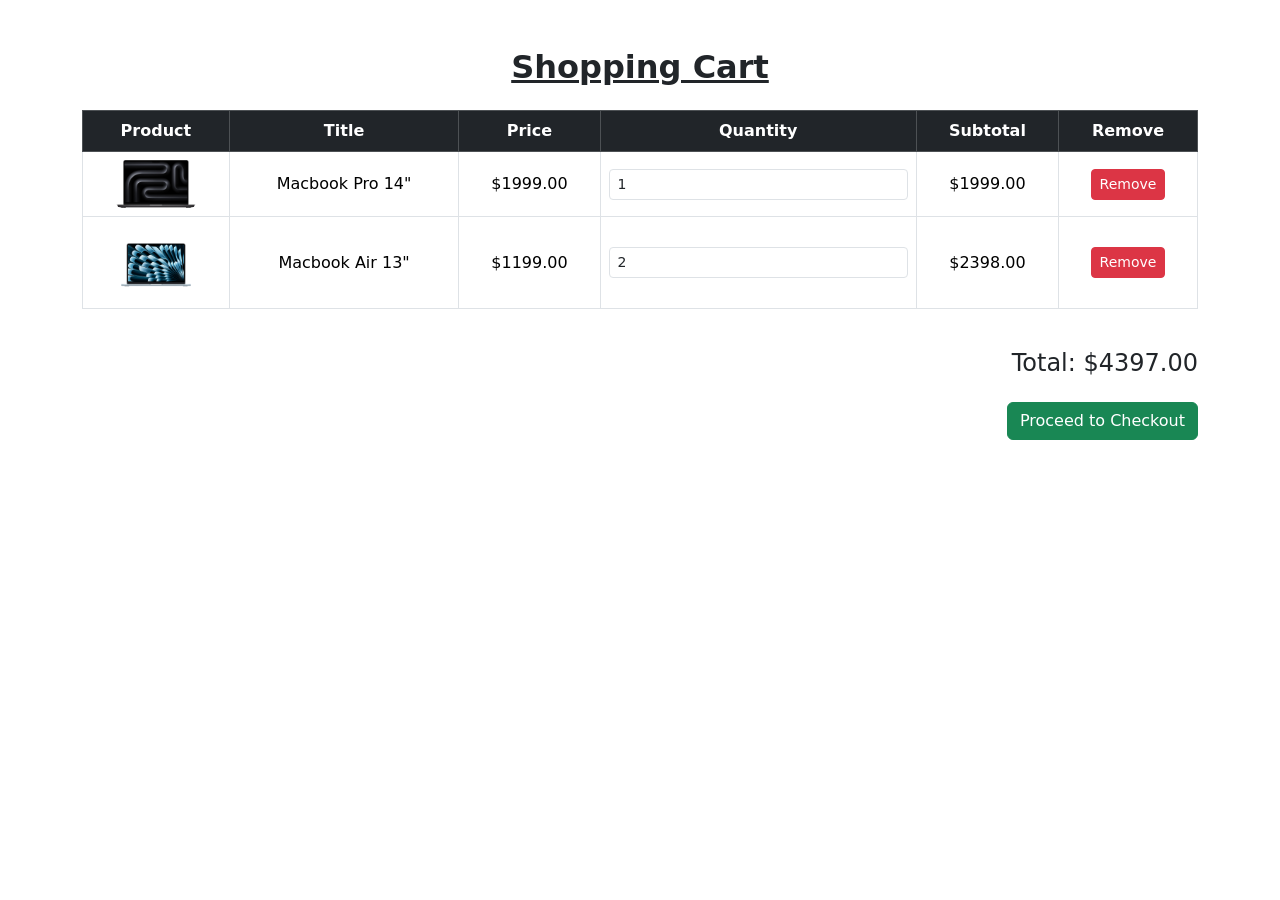
<file: cart.html>
<!DOCTYPE html>
<html lang="en">
<head>
  <meta charset="UTF-8" />
  <meta name="viewport" content="width=device-width, initial-scale=1.0"/>
  <title>Your Cart</title>
  <link
    href="https://cdn.jsdelivr.net/npm/bootstrap@5.3.3/dist/css/bootstrap.min.css"
    rel="stylesheet"
  />
  <style>
    .cart-img {
      width: 80px;
    }
  </style>
</head>
<body>

  <div class="container my-5">
    <h2 class="text-center mb-4 fw-bold text-decoration-underline">Shopping Cart</h2>

    <div class="table-responsive">
      <table class="table table-bordered align-middle text-center">
        <thead class="table-dark">
          <tr>
            <th>Product</th>
            <th>Title</th>
            <th>Price</th>
            <th>Quantity</th>
            <th>Subtotal</th>
            <th>Remove</th>
          </tr>
        </thead>
        <tbody id="cart-items">
        </tbody>
      </table>
    </div>

    <div class="text-end mt-4">
      <h4>Total: $<span id="total-price">0.00</span></h4>
      <a href="checkout.html " class="btn btn-success mt-3">Proceed to Checkout</a>
    </div>
  </div>

  <script>
    const cart = [
      {
        title: "Macbook Pro 14\"",
        price: 1999,
        quantity: 1,
        image: "Images/Products-Img/Macbook-Pro.jpg"
      },
      {
        title: "Macbook Air 13\"",
        price: 1199,
        quantity: 2,
        image: "Images/Products-Img/Macbook-Air.jpg"
      }
    ];

    const cartItemsEl = document.getElementById("cart-items");
    const totalPriceEl = document.getElementById("total-price");

    function renderCart() {
      cartItemsEl.innerHTML = "";
      let total = 0;

      cart.forEach((item, index) => {
        const subtotal = item.price * item.quantity;
        total += subtotal;

        const row = `
          <tr>
            <td><img src="${item.image}" alt="${item.title}" class="cart-img rounded"></td>
            <td>${item.title}</td>
            <td>$${item.price.toFixed(2)}</td>
            <td>
              <input type="number" value="${item.quantity}" min="1" class="form-control form-control-sm" onchange="updateQuantity(${index}, this.value)">
            </td>
            <td>$${subtotal.toFixed(2)}</td>
            <td><button class="btn btn-danger btn-sm" onclick="removeItem(${index})">Remove</button></td>
          </tr>
        `;
        cartItemsEl.insertAdjacentHTML("beforeend", row);
      });

      totalPriceEl.textContent = total.toFixed(2);
    }

    function updateQuantity(index, value) {
      cart[index].quantity = parseInt(value);
      renderCart();
    }

    function removeItem(index) {
      cart.splice(index, 1);
      renderCart();
    }

    renderCart();
  </script>

</body>
</html>
</file>
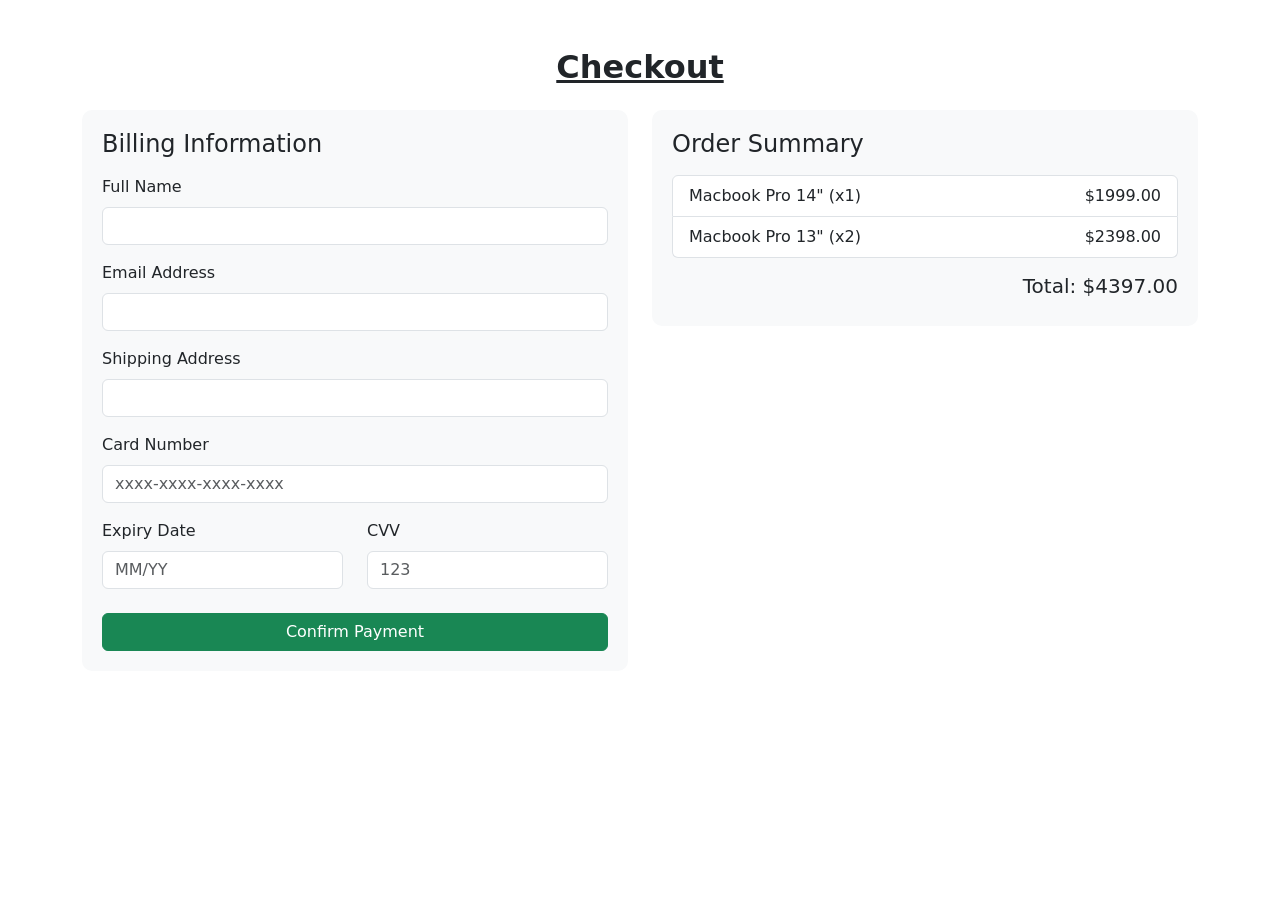
<file: checkout.html>
<!DOCTYPE html>
<html lang="en">
  <head>
    <meta charset="UTF-8" />
    <meta name="viewport" content="width=device-width, initial-scale=1.0" />
    <title>Checkout</title>
    <link
      href="https://cdn.jsdelivr.net/npm/bootstrap@5.3.3/dist/css/bootstrap.min.css"
      rel="stylesheet"
    />
    <style>
      .form-section {
        background-color: #f8f9fa;
        padding: 20px;
        border-radius: 10px;
      }
    </style>
  </head>
  <body>
    <div class="container my-5">
      <h2 class="text-center fw-bold text-decoration-underline mb-4">
        Checkout
      </h2>

      <div class="row g-4">
        <!-- Billing Details -->
        <div class="col-md-6">
          <div class="form-section">
            <h4 class="mb-3">Billing Information</h4>
            <form id="checkout-form">
              <div class="mb-3">
                <label for="fullName" class="form-label">Full Name</label>
                <input
                  type="text"
                  id="fullName"
                  class="form-control"
                  required
                />
              </div>
              <div class="mb-3">
                <label for="email" class="form-label">Email Address</label>
                <input type="email" id="email" class="form-control" required />
              </div>
              <div class="mb-3">
                <label for="address" class="form-label">Shipping Address</label>
                <input type="text" id="address" class="form-control" required />
              </div>
              <div class="mb-3">
                <label for="card" class="form-label">Card Number</label>
                <input
                  type="text"
                  id="card"
                  class="form-control"
                  placeholder="xxxx-xxxx-xxxx-xxxx"
                  required
                />
              </div>
              <div class="row">
                <div class="col-md-6 mb-3">
                  <label for="expiry" class="form-label">Expiry Date</label>
                  <input
                    type="text"
                    id="expiry"
                    class="form-control"
                    placeholder="MM/YY"
                    required
                  />
                </div>
                <div class="col-md-6 mb-3">
                  <label for="cvv" class="form-label">CVV</label>
                  <input
                    type="text"
                    id="cvv"
                    class="form-control"
                    placeholder="123"
                    required
                  />
                </div>
              </div>
              <button type="submit" class="btn btn-success w-100 mt-2">
                Confirm Payment
              </button>
            </form>
          </div>
        </div>

        <!-- Order Summary -->
        <div class="col-md-6">
          <div class="form-section">
            <h4 class="mb-3">Order Summary</h4>
            <ul id="order-summary" class="list-group mb-3">
              <!-- Items will be rendered here -->
            </ul>
            <h5 class="text-end">
              Total: $<span id="summary-total">0.00</span>
            </h5>
          </div>
        </div>
      </div>
    </div>

    <script>
      // Sample cart (ideally passed from localStorage or backend)
      const cart = [
        {
          title: 'Macbook Pro 14"',
          price: 1999,
          quantity: 1,
        },
        {
          title: 'Macbook Pro 13"',
          price: 1199,
          quantity: 2,
        },
      ];

      const summaryEl = document.getElementById("order-summary");
      const summaryTotal = document.getElementById("summary-total");

      function renderSummary() {
        summaryEl.innerHTML = "";
        let total = 0;

        cart.forEach((item) => {
          const subtotal = item.price * item.quantity;
          total += subtotal;

          const listItem = `
            <li class="list-group-item d-flex justify-content-between align-items-center">
              ${item.title} (x${item.quantity})
              <span>$${subtotal.toFixed(2)}</span>
            </li>
          `;
          summaryEl.insertAdjacentHTML("beforeend", listItem);
        });

        summaryTotal.textContent = total.toFixed(2);
      }

      document
        .getElementById("checkout-form")
        .addEventListener("submit", function (e) {
          e.preventDefault();
          alert("Payment Successful! Thank you for your order.");
          // Redirect or clear cart here
        });

      renderSummary();
    </script>
  </body>
</html>
</file>
